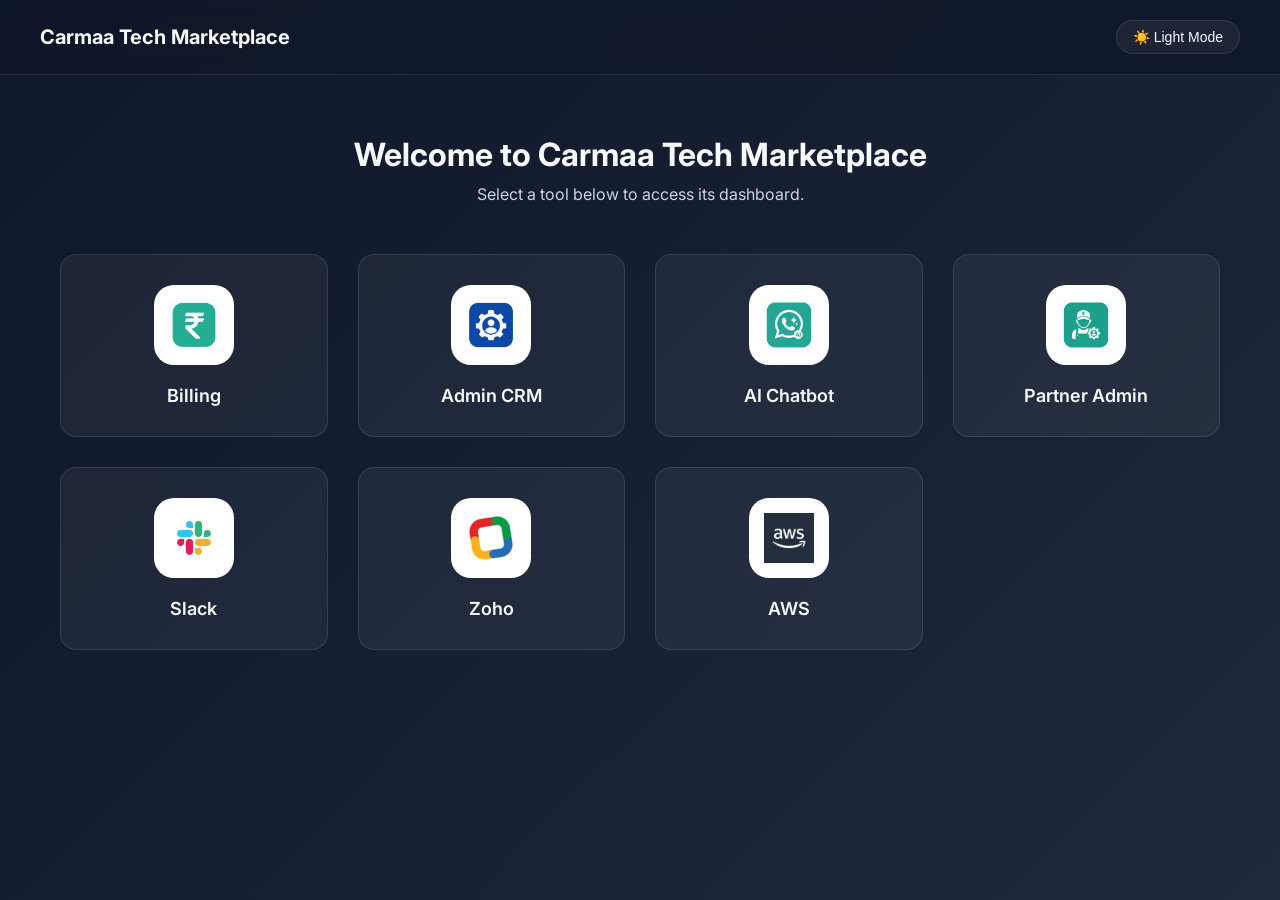
<file: index.html>
<!DOCTYPE html>
<html lang="en">
<head>
    <meta charset="UTF-8">
    <meta name="viewport" content="width=device-width, initial-scale=1.0">
    <title>Carmaa Tech Marketplace</title>
    <link rel="icon" href="./assets/favicon.png" type="image/png">
    <link rel="stylesheet" href="style.css">
    <link href="https://fonts.googleapis.com/css2?family=Inter:wght@400;500;600;700&display=swap" rel="stylesheet">
</head>
<body>
    
    <!-- Top navigation bar -->
    <nav class="navbar">
        <div class="nav-brand">Carmaa Tech Marketplace</div>
        <button id="theme-toggle" class="theme-btn">☀️ Light Mode</button>
    </nav>

    <!-- Main content area -->
    <main class="dashboard-container">
        
        <header class="dashboard-header">
            <h2>Welcome to Carmaa Tech Marketplace</h2>
            <p>Select a tool below to access its dashboard.</p>
        </header>

        <!-- A grid container to hold our 4 cards nicely aligned -->
        <div class="tools-grid">
            
            <!-- Tool 1: Billing -->
            <!-- We use target="_blank" so it opens in a new tab -->
            <a href="https://project-ah3t5-git-develop-carmaatechnologies-1700s-projects.vercel.app/?_vercel_share=kAFGG25IMNglXwDJtspXRXUY8GUaffum" target="_blank" class="tool-card">
                <div class="card-image">
                    <!-- We point to the image you will save in the assets folder -->
                    <img src="./assets/billing.png" alt="Billing">
                </div>
                <h3>Billing</h3>
            </a>

            <!-- Tool 2: Admin-CRM -->
            <a href="https://admin-prd.carmaacarcare.com/" target="_blank" class="tool-card">
                <div class="card-image">
                    <img src="./assets/admin-crm.png" alt="Admin CRM">
                </div>
                <h3>Admin CRM</h3>
            </a>

            <!-- Tool 3: AIChatbot -->
            <a href="https://saleaifront.carmaacarcare.com/" target="_blank" class="tool-card">
                <div class="card-image">
                    <img src="./assets/ai-chatbot.png" alt="AI Chatbot">
                </div>
                <h3>AI Chatbot</h3>
            </a>

            <!-- Tool 4: PartnerAdmin -->
            <a href="http://partner-admin.carmaacarcare.com/" target="_blank" class="tool-card">
                <div class="card-image">
                    <img src="./assets/partner-admin.png" alt="Partner Admin">
                </div>
                <h3>Partner Admin</h3>
            </a>

            <!-- Tool 5: Slack -->
            <a href="https://carmaacarcare.slack.com/" target="_blank" class="tool-card">
                <div class="card-image">
                    <img src="./assets/slack.png" alt="Slack">
                </div>
                <h3>Slack</h3>
            </a>

            <!-- Tool 6: Zoho -->
            <a href="http://workplace.zoho.in/#mail_app/mail/folder/inbox" target="_blank" class="tool-card">
                <div class="card-image">
                    <img src="./assets/zoho.png" alt="Zoho">
                </div>
                <h3>Zoho</h3>
            </a>

            <!-- Tool 7: AWS -->
            <a href="https://carmaa.signin.aws.amazon.com/console" target="_blank" class="tool-card">
                <div class="card-image">
                    <img src="./assets/aws.png" alt="AWS">
                </div>
                <h3>AWS</h3>
            </a>

        </div>
    </main>

    <script>
        // Disable Inspect Element
        document.addEventListener('contextmenu', event => event.preventDefault());
        document.addEventListener('keydown', function(e) {
            if (e.key === 'F12' || 
                (e.ctrlKey && e.shiftKey && (e.key === 'I' || e.key === 'i')) || 
                (e.ctrlKey && e.shiftKey && (e.key === 'J' || e.key === 'j')) || 
                (e.ctrlKey && (e.key === 'U' || e.key === 'u'))) {
                e.preventDefault();
            }
        });

        // Theme Toggle Logic
        const themeToggle = document.getElementById('theme-toggle');
        const currentTheme = localStorage.getItem('theme') || 'dark';
        
        if (currentTheme === 'light') {
            document.body.setAttribute('data-theme', 'light');
            themeToggle.innerText = '🌙 Dark Mode';
        }

        themeToggle.addEventListener('click', () => {
            let theme = document.body.getAttribute('data-theme');
            if (theme === 'light') {
                document.body.removeAttribute('data-theme');
                localStorage.setItem('theme', 'dark');
                themeToggle.innerText = '☀️ Light Mode';
            } else {
                document.body.setAttribute('data-theme', 'light');
                localStorage.setItem('theme', 'light');
                themeToggle.innerText = '🌙 Dark Mode';
            }
        });
    </script>
</body>
</html>
</file>
<file: style.css>
/* 
  1. CSS Variables
  This allows us to set colors once and reuse them everywhere.
  If we want to change the theme later, we only change it here.
*/
:root {
    --primary-color: #0d9488; /* A nice modern teal/green color */
    --primary-hover: #0f766e;
    --bg-gradient-1: #0f172a; /* Deep blue/slate */
    --bg-gradient-2: #1e293b;
    --text-main: #f8fafc;
    --text-muted: #cbd5e1;
    --glass-bg: rgba(255, 255, 255, 0.05);
    --glass-border: rgba(255, 255, 255, 0.1);
    --navbar-bg: rgba(15, 23, 42, 0.8);
}

[data-theme="light"] {
    --bg-gradient-1: #f8fafc;
    --bg-gradient-2: #e2e8f0;
    --text-main: #0f172a;
    --text-muted: #475569;
    --glass-bg: rgba(255, 255, 255, 0.7);
    --glass-border: rgba(0, 0, 0, 0.1);
    --navbar-bg: rgba(255, 255, 255, 0.6);
}

/* 
  2. Global Reset
  This removes default margins browsers add, making it look consistent.
*/
* {
    margin: 0;
    padding: 0;
    box-sizing: border-box;
}

body {
    font-family: 'Inter', sans-serif;
    /* We use a gradient background to give it that premium feel */
    background: linear-gradient(135deg, var(--bg-gradient-1), var(--bg-gradient-2));
    color: var(--text-main);
    min-height: 100vh;
    display: flex;
    flex-direction: column;
}

/* =========================================
   LOGIN PAGE STYLES (index.html)
   ========================================= */

.login-container {
    /* Flexbox allows us to easily center the login box exactly in the middle of the screen */
    display: flex;
    justify-content: center;
    align-items: center;
    min-height: 100vh;
    padding: 20px;
}

.login-box {
    /* Glassmorphism Effect: Semi-transparent background with a blur behind it */
    background: var(--glass-bg);
    backdrop-filter: blur(12px);
    -webkit-backdrop-filter: blur(12px);
    border: 1px solid var(--glass-border);
    border-radius: 16px;
    padding: 40px;
    width: 100%;
    max-width: 400px;
    box-shadow: 0 25px 50px -12px rgba(0, 0, 0, 0.5);
    text-align: center;
}

.login-box h1 {
    font-size: 24px;
    font-weight: 600;
    margin-bottom: 8px;
}

.subtitle {
    color: var(--text-muted);
    font-size: 14px;
    margin-bottom: 30px;
}

.input-group {
    margin-bottom: 20px;
    text-align: left;
}

.input-group label {
    display: block;
    font-size: 13px;
    font-weight: 500;
    color: var(--text-muted);
    margin-bottom: 6px;
}

.input-group input {
    width: 100%;
    padding: 12px 16px;
    background: rgba(0, 0, 0, 0.2);
    border: 1px solid var(--glass-border);
    border-radius: 8px;
    color: white;
    font-size: 15px;
    outline: none;
    transition: border-color 0.3s ease;
}

.input-group input:focus {
    border-color: var(--primary-color);
}

.login-button {
    width: 100%;
    padding: 12px;
    background-color: var(--primary-color);
    color: white;
    border: none;
    border-radius: 8px;
    font-size: 16px;
    font-weight: 600;
    cursor: pointer;
    transition: background-color 0.3s ease;
    margin-top: 10px;
}

.login-button:hover {
    background-color: var(--primary-hover);
}

.error-message {
    color: #ef4444; /* Red color for errors */
    font-size: 13px;
    margin-bottom: 15px;
    display: none; /* Hidden by default */
}


/* =========================================
   DASHBOARD PORTAL STYLES (portal.html)
   ========================================= */

.navbar {
    display: flex;
    justify-content: space-between;
    align-items: center;
    padding: 20px 40px;
    background: var(--navbar-bg);
    backdrop-filter: blur(10px);
    border-bottom: 1px solid var(--glass-border);
}

.nav-brand {
    font-weight: 700;
    font-size: 20px;
}

.logout-btn {
    background: transparent;
    color: var(--text-muted);
    border: 1px solid var(--glass-border);
    padding: 8px 16px;
    border-radius: 6px;
    cursor: pointer;
    transition: all 0.3s ease;
}

.logout-btn:hover {
    background: rgba(255, 255, 255, 0.1);
    color: white;
}

.dashboard-container {
    flex: 1;
    padding: 60px 20px;
    max-width: 1200px;
    margin: 0 auto;
    width: 100%;
}

.dashboard-header {
    text-align: center;
    margin-bottom: 50px;
}

.dashboard-header h2 {
    font-size: 32px;
    margin-bottom: 10px;
}

.dashboard-header p {
    color: var(--text-muted);
    font-size: 16px;
}

/* 
  CSS Grid makes it easy to lay out the 4 cards.
  'auto-fit' combined with 'minmax' makes it responsive (looks good on mobile too!) 
*/
.tools-grid {
    display: grid;
    grid-template-columns: repeat(auto-fit, minmax(250px, 1fr));
    gap: 30px;
}

.tool-card {
    background: var(--glass-bg);
    border: 1px solid var(--glass-border);
    border-radius: 16px;
    padding: 30px;
    text-align: center;
    text-decoration: none;
    color: var(--text-main);
    transition: all 0.4s ease; /* Smooth animation when hovering */
}

/* Hover Effect for the cards */
.tool-card:hover {
    transform: translateY(-10px); /* Moves the card up slightly */
    box-shadow: 0 20px 40px rgba(0, 0, 0, 0.4); /* Adds a larger shadow */
    background: rgba(255, 255, 255, 0.08);
}

.card-image {
    width: 80px;
    height: 80px;
    margin: 0 auto 20px auto;
    background: rgba(255, 255, 255, 1);
    border-radius: 20px;
    padding: 15px;
    display: flex;
    justify-content: center;
    align-items: center;
}

.card-image img {
    max-width: 100%;
    max-height: 100%;
    object-fit: contain;
}

.tool-card h3 {
    font-size: 18px;
    font-weight: 600;
}

.theme-btn {
    background: var(--glass-bg);
    color: var(--text-main);
    border: 1px solid var(--glass-border);
    padding: 8px 16px;
    border-radius: 20px;
    cursor: pointer;
    font-weight: 500;
    font-size: 14px;
    transition: all 0.3s ease;
}

.theme-btn:hover {
    background: var(--glass-border);
}
</file>
